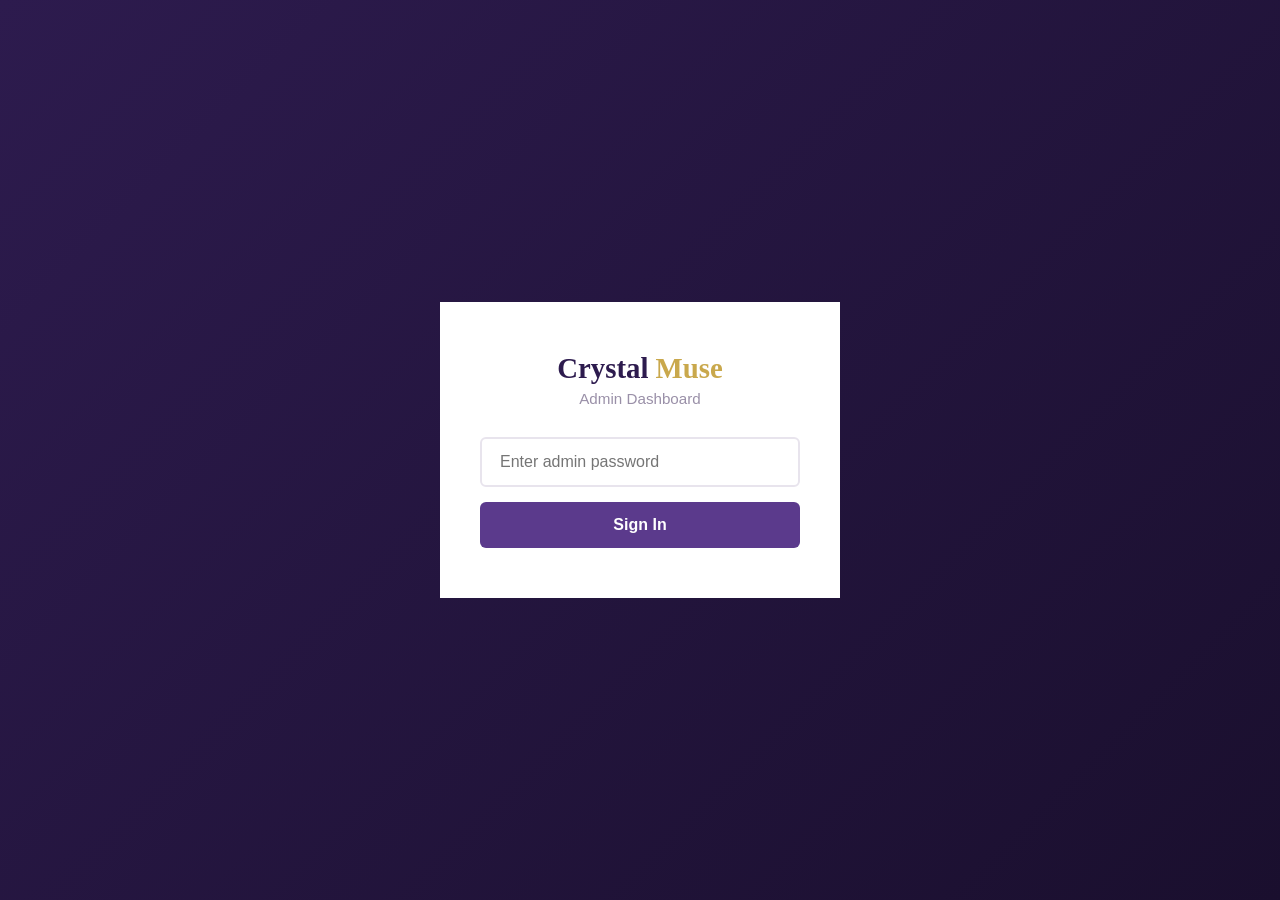
<file: admin/index.html>
<!DOCTYPE html>
<html lang="en">
<head>
  <meta charset="UTF-8">
  <meta name="viewport" content="width=device-width, initial-scale=1.0">
  <title>Admin — Crystal Muse</title>
  <link rel="stylesheet" href="../css/admin.css">
  <style>
    .image-upload-area {
      border: 2px dashed var(--purple-medium, #7c3aed);
      border-radius: 12px;
      padding: 20px;
      text-align: center;
      cursor: pointer;
      transition: all 0.3s;
      background: rgba(124,58,237,0.03);
      min-height: 120px;
      display: flex;
      align-items: center;
      justify-content: center;
      flex-direction: column;
    }
    .image-upload-area:hover {
      border-color: var(--gold, #d4a843);
      background: rgba(212,168,67,0.05);
    }
    .upload-placeholder {
      display: flex;
      flex-direction: column;
      align-items: center;
      gap: 6px;
      color: var(--gray-500, #888);
    }
    .upload-placeholder .upload-icon {
      font-size: 2rem;
    }
    .upload-placeholder .upload-hint {
      font-size: 0.8rem;
      opacity: 0.6;
    }
    .image-preview-grid {
      display: flex;
      flex-wrap: wrap;
      gap: 8px;
      justify-content: center;
      margin-top: 10px;
      width: 100%;
    }
    .image-preview-item {
      position: relative;
      width: 80px;
      height: 80px;
      border-radius: 8px;
      overflow: hidden;
      border: 2px solid var(--gold, #d4a843);
      background: #f5f5f5;
    }
    .image-preview-item img {
      width: 100%;
      height: 100%;
      object-fit: cover;
    }
    .image-preview-item .remove-btn {
      position: absolute;
      top: -6px;
      right: -6px;
      background: #dc2626;
      color: white;
      border: none;
      border-radius: 50%;
      width: 20px;
      height: 20px;
      font-size: 0.7rem;
      cursor: pointer;
      display: flex;
      align-items: center;
      justify-content: center;
      transition: transform 0.2s;
      line-height: 1;
    }
    .image-preview-item .remove-btn:hover {
      transform: scale(1.2);
    }
    .image-preview-item.uploading {
      opacity: 0.5;
      animation: pulse 1s infinite;
    }
    @keyframes pulse {
      0%, 100% { opacity: 0.5; }
      50% { opacity: 1; }
    }
    .upload-status {
      margin-top: 8px;
      font-size: 0.85rem;
      color: var(--gray-500, #888);
      min-height: 20px;
    }
    .upload-status.uploading {
      color: var(--gold, #d4a843);
    }
    .upload-status.success {
      color: #22c55e;
    }
    .upload-status.error {
      color: #ef4444;
    }
  </style>
  <link rel="icon" href="data:image/svg+xml,<svg xmlns='http://www.w3.org/2000/svg' viewBox='0 0 32 32'><text y='28' font-size='28'>⚙️</text></svg>">
</head>
<body>
  <!-- LOGIN SCREEN -->
  <div class="login-page" id="loginScreen">
    <div class="login-card">
      <div class="logo">Crystal <span>Muse</span></div>
      <p>Admin Dashboard</p>
      <div class="login-error" id="loginError">Incorrect password</div>
      <input type="password" id="passwordInput" placeholder="Enter admin password" onkeydown="if(event.key==='Enter')login()">
      <button onclick="login()">Sign In</button>
    </div>
  </div>

  <!-- ADMIN PANEL -->
  <div class="admin-page" id="adminPanel" style="display:none;">
    <!-- Sidebar -->
    <nav class="admin-sidebar" id="adminSidebar">
      <div class="sidebar-logo">
        <h2>Crystal <span>Muse</span></h2>
        <div class="subtitle">Admin Panel</div>
      </div>
      <button class="nav-item active" data-tab="dashboard" onclick="switchTab('dashboard')">
        <span class="icon">📊</span> Dashboard
      </button>
      <button class="nav-item" data-tab="products" onclick="switchTab('products')">
        <span class="icon">💎</span> Products
      </button>
      <button class="nav-item" data-tab="orders" onclick="switchTab('orders')">
        <span class="icon">📦</span> Orders
      </button>
      <button class="nav-item" data-tab="customers" onclick="switchTab('customers')">
        <span class="icon">👥</span> Customers
      </button>
      <button class="nav-item" data-tab="settings" onclick="switchTab('settings')">
        <span class="icon">⚙️</span> Settings
      </button>
    </nav>

    <!-- Main Content -->
    <main class="admin-main">
      <div class="admin-header-bar">
        <h1 id="pageTitle">Dashboard</h1>
        <button class="btn btn-outline" onclick="logout()" style="font-size:0.85rem;">Sign Out</button>
      </div>

      <!-- DASHBOARD -->
      <div class="admin-section active" id="tab-dashboard">
        <div class="stats-grid" id="statsGrid">
          <div class="stat-card">
            <div class="label">Total Orders</div>
            <div class="value" id="statOrders">0</div>
          </div>
          <div class="stat-card">
            <div class="label">Total Revenue</div>
            <div class="value gold" id="statRevenue">$0.00</div>
          </div>
          <div class="stat-card">
            <div class="label">Products</div>
            <div class="value" id="statProducts">0</div>
          </div>
          <div class="stat-card">
            <div class="label">Customers</div>
            <div class="value green" id="statCustomers">0</div>
          </div>
        </div>
        <h3 style="font-family:var(--font-heading);margin-bottom:15px;color:var(--purple-deep);">Recent Orders</h3>
        <div class="table-container">
          <table>
            <thead>
              <tr>
                <th>Order #</th>
                <th>Customer</th>
                <th>Items</th>
                <th>Total</th>
                <th>Status</th>
                <th>Date</th>
              </tr>
            </thead>
            <tbody id="recentOrdersTable"></tbody>
          </table>
        </div>
      </div>

      <!-- PRODUCTS -->
      <div class="admin-section" id="tab-products">
        <div class="form-card">
          <h3 id="productFormTitle">Add New Product</h3>
          <form id="productForm" onsubmit="return false;">
            <input type="hidden" id="productFormId">
            <div class="form-grid">
              <div class="form-group">
                <label>Product Name</label>
                <input type="text" id="prodName" required>
              </div>
              <div class="form-group">
                <label>Price ($)</label>
                <input type="number" id="prodPrice" step="0.01" min="0" required>
              </div>
              <div class="form-group full-width">
                <label>Description</label>
                <textarea id="prodDesc" required></textarea>
              </div>
              <div class="form-group">
                <label>Product Images (URL)</label>
                <div style="display:flex;gap:6px;margin-bottom:8px;">
                  <input type="url" id="prodImageUrl" placeholder="https://example.com/image.jpg" style="flex:1;">
                  <button type="button" class="btn-sm btn-edit" onclick="addImageUrl()">＋ Add</button>
                </div>
                <div class="image-preview-grid" id="imagePreviewGrid">
                  <!-- Uploaded image thumbnails appear here -->
                </div>
                <input type="hidden" id="prodImages" value="">
              </div>
              <div class="form-group">
                <label>Category</label>
                <input type="text" id="prodCategory" required>
              </div>
              <div class="form-group">
                <label>Sizes (comma-separated)</label>
                <input type="text" id="prodSizes" value='S (6.5"), M (7"), L (7.5")'>
              </div>
              <div class="form-group">
                <label>Stock</label>
                <input type="number" id="prodStock" min="0" value="20">
              </div>
            </div>
            <div class="form-actions">
              <button type="button" class="btn btn-outline" onclick="resetProductForm()">Cancel</button>
              <button type="button" class="btn btn-purple" onclick="saveProduct()">Save Product</button>
            </div>
          </form>
        </div>
        <div class="table-container">
          <table>
            <thead>
              <tr>
                <th>ID</th>
                <th>Name</th>
                <th>Price</th>
                <th>Category</th>
                <th>Stock</th>
                <th>Actions</th>
              </tr>
            </thead>
            <tbody id="productsTable"></tbody>
          </table>
        </div>
      </div>

      <!-- ORDERS -->
      <div class="admin-section" id="tab-orders">
        <div class="table-container">
          <table>
            <thead>
              <tr>
                <th>Order #</th>
                <th>Customer</th>
                <th>Email</th>
                <th>Items</th>
                <th>Total</th>
                <th>Status</th>
                <th>Date</th>
              </tr>
            </thead>
            <tbody id="ordersTable"></tbody>
          </table>
        </div>
      </div>

      <!-- CUSTOMERS -->
      <div class="admin-section" id="tab-customers">
        <div class="table-container">
          <table>
            <thead>
              <tr>
                <th>Name</th>
                <th>Email</th>
                <th>Orders</th>
                <th>Total Spent</th>
                <th>Last Order</th>
              </tr>
            </thead>
            <tbody id="customersTable"></tbody>
          </table>
        </div>
      </div>

      <!-- SETTINGS -->
      <div class="admin-section" id="tab-settings">
        <div class="success-message" id="settingsSuccess">Settings saved successfully!</div>
        <div class="settings-card">
          <h3>Store Settings</h3>
          <div class="form-group">
            <label>Store Name</label>
            <input type="text" id="setStoreName">
          </div>
          <div class="form-group">
            <label>PayPal Email</label>
            <input type="email" id="setPaypalEmail">
          </div>
          <div class="form-group">
            <label>Currency</label>
            <select id="setCurrency">
              <option value="USD">USD ($)</option>
              <option value="EUR">EUR (€)</option>
              <option value="GBP">GBP (£)</option>
              <option value="CAD">CAD (C$)</option>
              <option value="AUD">AUD (A$)</option>
            </select>
          </div>
          <div class="form-actions">
            <button class="btn btn-purple" onclick="saveSettings()">Save Settings</button>
          </div>
        </div>
        <div class="settings-card">
          <h3>Change Password</h3>
          <div class="form-group">
            <label>Current Password</label>
            <input type="password" id="currentPassword">
          </div>
          <div class="form-group">
            <label>New Password</label>
            <input type="password" id="newPassword">
          </div>
          <div class="form-actions">
            <button class="btn btn-purple" onclick="changePassword()">Change Password</button>
          </div>
        </div>
        <div class="settings-card">
          <h3>GitHub Pages Sync</h3>
          <p style="margin-bottom:15px;color:var(--gray-500);font-size:0.95rem;">
            Configure GitHub API access to save data changes back to your repository.
          </p>
          <div class="form-group">
            <label>GitHub Token</label>
            <input type="password" id="setGithubToken" placeholder="ghp_xxxxxxxxxxxx">
          </div>
          <div class="form-group">
            <label>Repository (e.g., username/repo)</label>
            <input type="text" id="setGithubRepo" placeholder="yourusername/crystal-muse">
          </div>
          <div class="form-group">
            <label>Branch</label>
            <input type="text" id="setGithubBranch" value="main">
          </div>
          <div class="form-actions">
            <button class="btn btn-purple" onclick="saveGithubSettings()">Save GitHub Settings</button>
            <button class="btn btn-gold" onclick="syncToGithub()">Sync to GitHub Now</button>
          </div>
        </div>
      </div>
    </main>
  </div>

  <script src="../js/admin.js"></script>
</body>
</html>
</file>
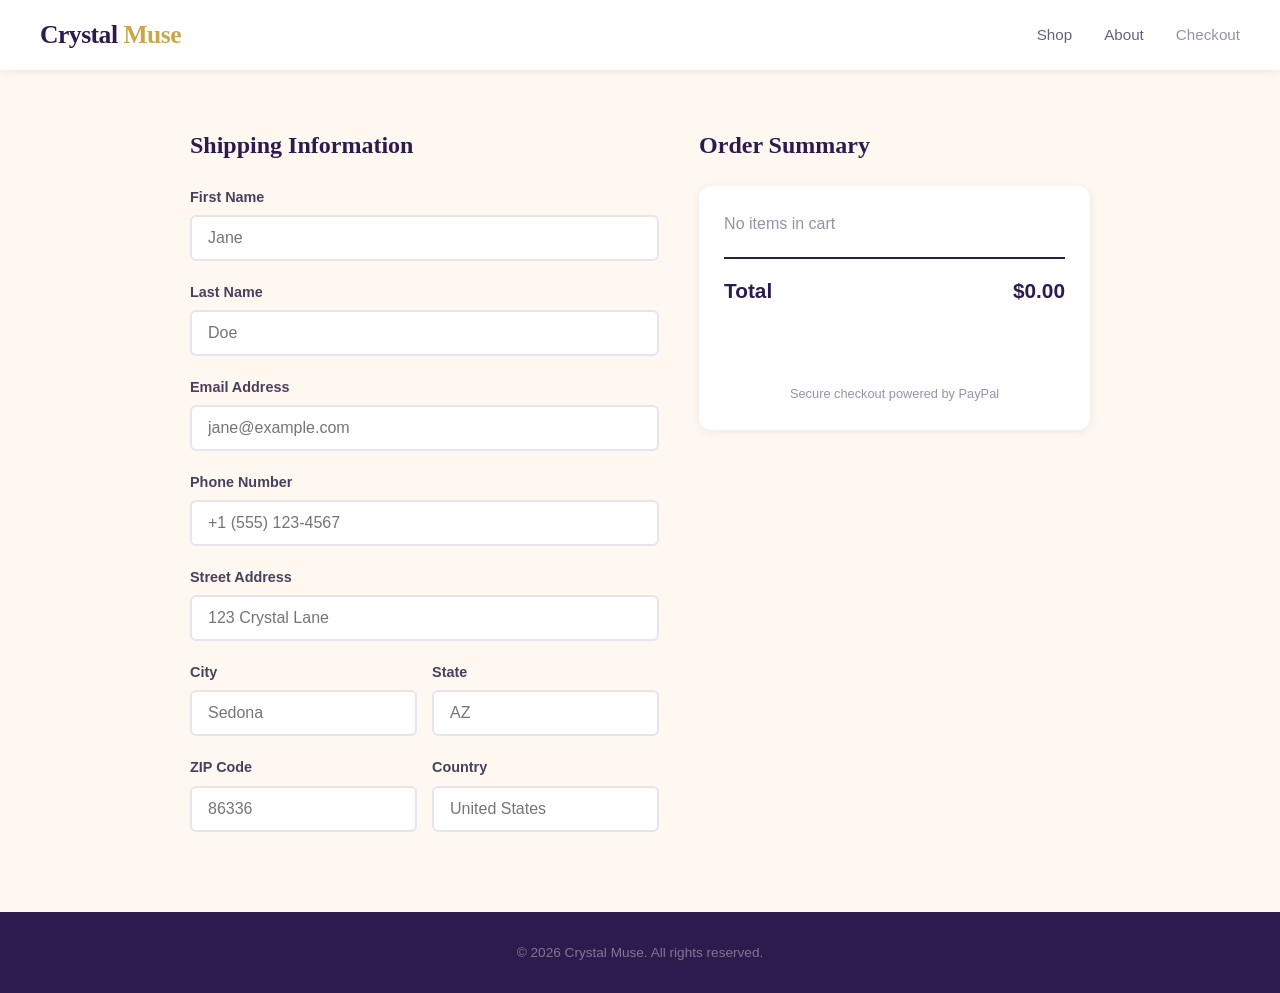
<file: checkout.html>
<!DOCTYPE html>
<html lang="en">
<head>
  <meta charset="UTF-8">
  <meta name="viewport" content="width=device-width, initial-scale=1.0">
  <title>Checkout — Crystal Muse</title>
  <meta name="description" content="Complete your crystal bracelet purchase">
  <link rel="stylesheet" href="../css/style.css">
  <link rel="icon" href="data:image/svg+xml,<svg xmlns='http://www.w3.org/2000/svg' viewBox='0 0 32 32'><text y='28' font-size='28'>💎</text></svg>">
</head>
<body>
  <!-- HEADER -->
  <header class="site-header">
    <div class="header-inner">
      <a href="../store/index.html" class="logo">Crystal <span>Muse</span></a>
      <ul class="nav-links">
        <li><a href="../store/index.html#products">Shop</a></li>
        <li><a href="../store/index.html#about">About</a></li>
        <li style="color:var(--gray-400);font-size:0.95rem;">Checkout</li>
      </ul>
    </div>
  </header>

  <!-- CHECKOUT -->
  <section class="checkout-page">
    <div class="checkout-grid">
      <div class="checkout-form">
        <h2>Shipping Information</h2>
        <form id="checkoutForm" onsubmit="return false;">
          <div class="form-group">
            <label for="firstName">First Name</label>
            <input type="text" id="firstName" required placeholder="Jane">
          </div>
          <div class="form-group">
            <label for="lastName">Last Name</label>
            <input type="text" id="lastName" required placeholder="Doe">
          </div>
          <div class="form-group">
            <label for="email">Email Address</label>
            <input type="email" id="email" required placeholder="jane@example.com">
          </div>
          <div class="form-group">
            <label for="phone">Phone Number</label>
            <input type="tel" id="phone" placeholder="+1 (555) 123-4567">
          </div>
          <div class="form-group">
            <label for="address">Street Address</label>
            <input type="text" id="address" required placeholder="123 Crystal Lane">
          </div>
          <div class="form-row">
            <div class="form-group">
              <label for="city">City</label>
              <input type="text" id="city" required placeholder="Sedona">
            </div>
            <div class="form-group">
              <label for="state">State</label>
              <input type="text" id="state" required placeholder="AZ">
            </div>
          </div>
          <div class="form-row">
            <div class="form-group">
              <label for="zip">ZIP Code</label>
              <input type="text" id="zip" required placeholder="86336">
            </div>
            <div class="form-group">
              <label for="country">Country</label>
              <input type="text" id="country" required placeholder="United States">
            </div>
          </div>
        </form>
      </div>

      <div class="checkout-summary">
        <h2>Order Summary</h2>
        <div class="checkout-summary-card">
          <div class="checkout-summary-items" id="checkoutItems"></div>
          <div class="checkout-total" id="checkoutTotal">
            <span>Total</span>
            <span>$0.00</span>
          </div>
          <div id="paypal-button-container" style="margin-top:20px;"></div>
          <p style="text-align:center;font-size:0.8rem;color:var(--gray-400);margin-top:12px;">
            Secure checkout powered by PayPal
          </p>
        </div>
      </div>
    </div>
  </section>

  <!-- FOOTER (minimal) -->
  <footer class="site-footer" style="padding:30px 20px;">
    <div class="container">
      <div class="footer-bottom" style="border:none;padding:0;">
        <p>&copy; 2026 Crystal Muse. All rights reserved.</p>
      </div>
    </div>
  </footer>

  <script src="../js/store.js"></script>
  <script src="https://www.paypal.com/sdk/js?client-id=sb&currency=USD" data-namespace="paypal_sdk"></script>
  <script>
    // Override: we're on checkout page
    document.addEventListener('DOMContentLoaded', function() {
      initCheckoutPage();
    });
  </script>
</body>
</html>
</file>
<file: css/admin.css>
/* ===== CRYSTAL MUSE ADMIN ===== */
:root {
  --purple-deep: #2D1B4E;
  --purple-medium: #5B3A8C;
  --purple-light: #8B6FC0;
  --gold-primary: #C9A84C;
  --gold-light: #E8D48B;
  --cream: #FFF8F0;
  --cream-dark: #F5EDE0;
  --white: #FFFFFF;
  --black: #1A1A2E;
  --gray-100: #F7F5FA;
  --gray-200: #E8E4ED;
  --gray-300: #C8C0D4;
  --gray-400: #9A90A8;
  --gray-500: #6B607C;
  --gray-600: #4A3F5C;
  --success: #2ECC71;
  --danger: #E74C3C;
  --warning: #F39C12;
  --shadow-sm: 0 2px 8px rgba(45, 27, 78, 0.08);
  --shadow-md: 0 4px 20px rgba(45, 27, 78, 0.12);
  --radius-sm: 6px;
  --radius-md: 12px;
  --font-heading: 'Georgia', 'Times New Roman', serif;
  --font-body: -apple-system, BlinkMacSystemFont, 'Segoe UI', Roboto, sans-serif;
  --transition: all 0.3s ease;
}

* { box-sizing: border-box; margin: 0; padding: 0; }

body {
  font-family: var(--font-body);
  background: var(--cream);
  color: var(--gray-600);
}

/* ===== LOGIN PAGE ===== */
.login-page {
  min-height: 100vh;
  display: flex;
  align-items: center;
  justify-content: center;
  background: linear-gradient(135deg, var(--purple-deep), #1a0f2e);
  padding: 20px;
}

.login-card {
  background: var(--white);
  border-radius: var(--radius-lg);
  padding: 50px 40px;
  max-width: 400px;
  width: 100%;
  box-shadow: var(--shadow-lg);
  text-align: center;
}

.login-card .logo {
  font-family: var(--font-heading);
  font-size: 1.8rem;
  font-weight: 700;
  color: var(--purple-deep);
  margin-bottom: 5px;
}

.login-card .logo span { color: var(--gold-primary); }

.login-card p {
  color: var(--gray-400);
  margin-bottom: 30px;
  font-size: 0.95rem;
}

.login-card input {
  width: 100%;
  padding: 14px 18px;
  border: 2px solid var(--gray-200);
  border-radius: var(--radius-sm);
  margin-bottom: 15px;
  font-size: 1rem;
  transition: var(--transition);
}

.login-card input:focus {
  outline: none;
  border-color: var(--purple-light);
}

.login-card button {
  width: 100%;
  padding: 14px;
  background: var(--purple-medium);
  color: var(--white);
  border: none;
  border-radius: var(--radius-sm);
  font-size: 1rem;
  font-weight: 600;
  cursor: pointer;
  transition: var(--transition);
}

.login-card button:hover { background: var(--purple-deep); }

.login-error {
  background: #FDE8E8;
  color: var(--danger);
  padding: 12px;
  border-radius: var(--radius-sm);
  margin-bottom: 15px;
  font-size: 0.9rem;
  display: none;
}

/* ===== ADMIN LAYOUT ===== */
.admin-page { display: flex; min-height: 100vh; }

.admin-sidebar {
  width: 240px;
  background: var(--purple-deep);
  color: var(--white);
  padding: 25px 0;
  flex-shrink: 0;
  position: sticky;
  top: 0;
  height: 100vh;
  overflow-y: auto;
}

.sidebar-logo {
  padding: 0 20px 25px;
  border-bottom: 1px solid rgba(255,255,255,0.1);
  margin-bottom: 20px;
}

.sidebar-logo h2 {
  font-family: var(--font-heading);
  font-size: 1.3rem;
  color: var(--white);
}

.sidebar-logo h2 span { color: var(--gold-primary); }

.sidebar-logo .subtitle {
  font-size: 0.75rem;
  color: rgba(255,255,255,0.4);
  text-transform: uppercase;
  letter-spacing: 2px;
  margin-top: 4px;
}

.nav-item {
  display: flex;
  align-items: center;
  gap: 12px;
  padding: 12px 20px;
  color: rgba(255,255,255,0.6);
  cursor: pointer;
  transition: var(--transition);
  font-size: 0.95rem;
  border: none;
  background: none;
  width: 100%;
  text-align: left;
}

.nav-item:hover {
  background: rgba(255,255,255,0.08);
  color: var(--white);
}

.nav-item.active {
  background: rgba(201, 168, 76, 0.15);
  color: var(--gold-primary);
  border-right: 3px solid var(--gold-primary);
}

.nav-item .icon { font-size: 1.2rem; }

.admin-main {
  flex: 1;
  padding: 30px;
  overflow-x: hidden;
}

.admin-header-bar {
  display: flex;
  align-items: center;
  justify-content: space-between;
  margin-bottom: 30px;
  padding-bottom: 20px;
  border-bottom: 1px solid var(--gray-200);
}

.admin-header-bar h1 {
  font-family: var(--font-heading);
  font-size: 1.6rem;
  color: var(--purple-deep);
}

.admin-section {
  display: none;
}

.admin-section.active {
  display: block;
}

/* ===== DASHBOARD STATS ===== */
.stats-grid {
  display: grid;
  grid-template-columns: repeat(auto-fit, minmax(220px, 1fr));
  gap: 20px;
  margin-bottom: 30px;
}

.stat-card {
  background: var(--white);
  border-radius: var(--radius-md);
  padding: 25px;
  box-shadow: var(--shadow-sm);
}

.stat-card .label {
  font-size: 0.85rem;
  color: var(--gray-400);
  text-transform: uppercase;
  letter-spacing: 1px;
  margin-bottom: 8px;
}

.stat-card .value {
  font-size: 2rem;
  font-weight: 700;
  color: var(--purple-deep);
}

.stat-card .value.gold { color: var(--gold-dark); }
.stat-card .value.green { color: var(--success); }

/* ===== TABLES ===== */
.table-container {
  background: var(--white);
  border-radius: var(--radius-md);
  box-shadow: var(--shadow-sm);
  overflow-x: auto;
}

.table-container table {
  width: 100%;
  border-collapse: collapse;
}

.table-container th {
  background: var(--gray-100);
  padding: 14px 16px;
  text-align: left;
  font-size: 0.8rem;
  text-transform: uppercase;
  letter-spacing: 1px;
  color: var(--gray-500);
  font-weight: 600;
  border-bottom: 2px solid var(--gray-200);
}

.table-container td {
  padding: 12px 16px;
  border-bottom: 1px solid var(--gray-100);
  font-size: 0.9rem;
}

.table-container tr:hover td {
  background: var(--gray-100);
}

.table-actions {
  display: flex;
  gap: 6px;
}

.btn-sm {
  padding: 6px 12px;
  border: none;
  border-radius: var(--radius-sm);
  font-size: 0.8rem;
  font-weight: 600;
  cursor: pointer;
  transition: var(--transition);
}

.btn-edit { background: #EBE5F5; color: var(--purple-medium); }
.btn-edit:hover { background: #D5C9EB; }

.btn-delete { background: #FDE8E8; color: var(--danger); }
.btn-delete:hover { background: #F5CCCC; }

.btn-view { background: #E8F4FD; color: #2E86DE; }
.btn-view:hover { background: #CCE5F5; }

.status-badge {
  display: inline-block;
  padding: 4px 12px;
  border-radius: 50px;
  font-size: 0.75rem;
  font-weight: 600;
}

.status-pending { background: #FFF3CD; color: #856404; }
.status-shipped { background: #D4EDDA; color: #155724; }
.status-delivered { background: #C3E6CB; color: #0B5E2A; }
.status-cancelled { background: #F8D7DA; color: #721C24; }

.status-select {
  padding: 6px 10px;
  border: 1px solid var(--gray-300);
  border-radius: var(--radius-sm);
  font-size: 0.8rem;
  cursor: pointer;
}

/* ===== FORMS ===== */
.form-card {
  background: var(--white);
  border-radius: var(--radius-md);
  padding: 30px;
  box-shadow: var(--shadow-sm);
  margin-bottom: 30px;
}

.form-card h3 {
  font-family: var(--font-heading);
  margin-bottom: 20px;
  color: var(--purple-deep);
}

.form-grid {
  display: grid;
  grid-template-columns: 1fr 1fr;
  gap: 15px;
}

.form-grid .full-width {
  grid-column: 1 / -1;
}

.form-group {
  margin-bottom: 15px;
}

.form-group label {
  display: block;
  font-weight: 600;
  margin-bottom: 5px;
  font-size: 0.9rem;
  color: var(--gray-600);
}

.form-group input,
.form-group select,
.form-group textarea {
  width: 100%;
  padding: 10px 14px;
  border: 2px solid var(--gray-200);
  border-radius: var(--radius-sm);
  font-size: 0.95rem;
  transition: var(--transition);
}

.form-group input:focus,
.form-group select:focus,
.form-group textarea:focus {
  outline: none;
  border-color: var(--purple-light);
}

.form-group textarea {
  resize: vertical;
  min-height: 80px;
}

.form-actions {
  display: flex;
  gap: 10px;
  justify-content: flex-end;
  margin-top: 20px;
}

.btn {
  padding: 10px 24px;
  border: none;
  border-radius: var(--radius-sm);
  font-weight: 600;
  font-size: 0.95rem;
  cursor: pointer;
  transition: var(--transition);
}

.btn-purple { background: var(--purple-medium); color: var(--white); }
.btn-purple:hover { background: var(--purple-deep); }

.btn-gold { background: var(--gold-primary); color: var(--purple-deep); }
.btn-gold:hover { background: var(--gold-light); }

.btn-outline {
  background: transparent;
  border: 2px solid var(--gray-300);
  color: var(--gray-500);
}

.btn-outline:hover {
  border-color: var(--gray-400);
  color: var(--gray-600);
}

.btn-danger { background: var(--danger); color: var(--white); }
.btn-danger:hover { background: #C0392B; }

/* ===== SETTINGS ===== */
.settings-card {
  background: var(--white);
  border-radius: var(--radius-md);
  padding: 30px;
  box-shadow: var(--shadow-sm);
  margin-bottom: 20px;
}

.settings-card h3 {
  font-family: var(--font-heading);
  margin-bottom: 20px;
  color: var(--purple-deep);
  padding-bottom: 10px;
  border-bottom: 1px solid var(--gray-200);
}

.success-message {
  background: #D4EDDA;
  color: #155724;
  padding: 12px 20px;
  border-radius: var(--radius-sm);
  margin-bottom: 20px;
  display: none;
}

/* ===== RESPONSIVE ===== */
@media (max-width: 768px) {
  .admin-page {
    flex-direction: column;
  }
  .admin-sidebar {
    width: 100%;
    height: auto;
    position: relative;
    padding: 15px 0;
    display: flex;
    overflow-x: auto;
  }
  .sidebar-logo { display: none; }
  .nav-item {
    padding: 10px 15px;
    white-space: nowrap;
    flex-shrink: 0;
    width: auto;
  }
  .admin-main {
    padding: 20px;
  }
  .stats-grid {
    grid-template-columns: 1fr 1fr;
  }
  .form-grid {
    grid-template-columns: 1fr;
  }
}
</file>
<file: css/style.css>
/* ===== CRYSTAL MUSE - Design System ===== */
:root {
  --purple-deep: #2D1B4E;
  --purple-medium: #5B3A8C;
  --purple-light: #8B6FC0;
  --gold-primary: #C9A84C;
  --gold-light: #E8D48B;
  --gold-dark: #A88A2E;
  --cream: #FFF8F0;
  --cream-dark: #F5EDE0;
  --white: #FFFFFF;
  --black: #1A1A2E;
  --gray-100: #F7F5FA;
  --gray-200: #E8E4ED;
  --gray-300: #C8C0D4;
  --gray-400: #9A90A8;
  --gray-500: #6B607C;
  --gray-600: #4A3F5C;
  --success: #2ECC71;
  --danger: #E74C3C;
  --warning: #F39C12;
  --shadow-sm: 0 2px 8px rgba(45, 27, 78, 0.08);
  --shadow-md: 0 4px 20px rgba(45, 27, 78, 0.12);
  --shadow-lg: 0 8px 40px rgba(45, 27, 78, 0.16);
  --radius-sm: 6px;
  --radius-md: 12px;
  --radius-lg: 20px;
  --font-heading: 'Georgia', 'Times New Roman', serif;
  --font-body: -apple-system, BlinkMacSystemFont, 'Segoe UI', Roboto, sans-serif;
  --transition: all 0.3s cubic-bezier(0.4, 0, 0.2, 1);
}

/* ===== RESET & BASE ===== */
*, *::before, *::after { box-sizing: border-box; margin: 0; padding: 0; }

html { scroll-behavior: smooth; }

body {
  font-family: var(--font-body);
  background: var(--cream);
  color: var(--gray-600);
  line-height: 1.6;
  -webkit-font-smoothing: antialiased;
}

h1, h2, h3, h4, h5, h6 {
  font-family: var(--font-heading);
  color: var(--purple-deep);
  line-height: 1.3;
}

a { text-decoration: none; color: inherit; }
img { max-width: 100%; height: auto; display: block; }
button { cursor: pointer; font-family: inherit; }
input, select, textarea { font-family: inherit; font-size: inherit; }

.container {
  max-width: 1200px;
  margin: 0 auto;
  padding: 0 20px;
}

.section-title {
  font-size: 2rem;
  text-align: center;
  margin-bottom: 0.5rem;
  color: var(--purple-deep);
}

.section-subtitle {
  text-align: center;
  color: var(--gray-400);
  margin-bottom: 2.5rem;
  font-size: 1.1rem;
}

/* ===== HEADER ===== */
.site-header {
  background: var(--white);
  box-shadow: var(--shadow-sm);
  position: sticky;
  top: 0;
  z-index: 100;
  padding: 0 20px;
}

.header-inner {
  max-width: 1200px;
  margin: 0 auto;
  display: flex;
  align-items: center;
  justify-content: space-between;
  height: 70px;
}

.logo {
  font-family: var(--font-heading);
  font-size: 1.6rem;
  font-weight: 700;
  color: var(--purple-deep);
  letter-spacing: -0.5px;
}

.logo span {
  color: var(--gold-primary);
}

.nav-links {
  display: flex;
  align-items: center;
  gap: 2rem;
  list-style: none;
}

.nav-links a {
  color: var(--gray-500);
  font-size: 0.95rem;
  font-weight: 500;
  transition: var(--transition);
  position: relative;
}

.nav-links a:hover {
  color: var(--purple-medium);
}

.nav-links a::after {
  content: '';
  position: absolute;
  bottom: -4px;
  left: 0;
  width: 0;
  height: 2px;
  background: var(--gold-primary);
  transition: var(--transition);
}

.nav-links a:hover::after {
  width: 100%;
}

.cart-icon {
  position: relative;
  font-size: 1.3rem;
  cursor: pointer;
  background: none;
  border: none;
  color: var(--gray-500);
  transition: var(--transition);
}

.cart-icon:hover {
  color: var(--purple-medium);
}

.cart-count {
  position: absolute;
  top: -8px;
  right: -10px;
  background: var(--gold-primary);
  color: var(--white);
  font-size: 0.7rem;
  font-weight: 700;
  width: 20px;
  height: 20px;
  border-radius: 50%;
  display: flex;
  align-items: center;
  justify-content: center;
  font-family: var(--font-body);
}

.mobile-menu-btn {
  display: none;
  background: none;
  border: none;
  font-size: 1.5rem;
  color: var(--purple-deep);
  cursor: pointer;
}

/* ===== HERO ===== */
.hero {
  background: linear-gradient(135deg, var(--purple-deep) 0%, #1a0f2e 50%, var(--purple-medium) 100%);
  padding: 100px 20px;
  text-align: center;
  position: relative;
  overflow: hidden;
}

.hero::before {
  content: '';
  position: absolute;
  top: 0; left: 0; right: 0; bottom: 0;
  background: url('https://images.unsplash.com/photo-1515562141589-67f3e3fb20a8?w=1200&h=600&fit=crop') center/cover no-repeat;
  opacity: 0.12;
  mix-blend-mode: overlay;
}

.hero-content {
  position: relative;
  z-index: 1;
  max-width: 700px;
  margin: 0 auto;
}

.hero-badge {
  display: inline-block;
  background: rgba(201, 168, 76, 0.2);
  color: var(--gold-light);
  padding: 6px 18px;
  border-radius: 50px;
  font-size: 0.85rem;
  font-weight: 500;
  margin-bottom: 20px;
  border: 1px solid rgba(201, 168, 76, 0.3);
}

.hero h1 {
  font-size: 3.2rem;
  color: var(--white);
  margin-bottom: 1rem;
  line-height: 1.2;
}

.hero h1 span {
  color: var(--gold-primary);
}

.hero p {
  font-size: 1.2rem;
  color: rgba(255, 255, 255, 0.75);
  margin-bottom: 2rem;
  max-width: 500px;
  margin-left: auto;
  margin-right: auto;
}

.hero-cta {
  display: inline-flex;
  align-items: center;
  gap: 10px;
  background: var(--gold-primary);
  color: var(--purple-deep);
  padding: 16px 36px;
  border-radius: 50px;
  font-weight: 600;
  font-size: 1.05rem;
  border: none;
  transition: var(--transition);
}

.hero-cta:hover {
  background: var(--gold-light);
  transform: translateY(-2px);
  box-shadow: 0 8px 25px rgba(201, 168, 76, 0.35);
}

/* ===== PRODUCTS SECTION ===== */
.products-section {
  padding: 80px 20px;
}

.products-grid {
  display: grid;
  grid-template-columns: repeat(auto-fill, minmax(270px, 1fr));
  gap: 30px;
  max-width: 1200px;
  margin: 0 auto;
}

.product-card {
  background: var(--white);
  border-radius: var(--radius-md);
  overflow: hidden;
  box-shadow: var(--shadow-sm);
  transition: var(--transition);
  cursor: pointer;
  display: flex;
  flex-direction: column;
}

.product-card:hover {
  transform: translateY(-6px);
  box-shadow: var(--shadow-lg);
}

.product-card-image {
  width: 100%;
  height: 280px;
  object-fit: cover;
  transition: var(--transition);
}

.product-card:hover .product-card-image {
  transform: scale(1.05);
}

.product-card-body {
  padding: 20px;
  flex: 1;
  display: flex;
  flex-direction: column;
}

.product-card-body h3 {
  font-size: 1.1rem;
  margin-bottom: 6px;
  color: var(--purple-deep);
}

.product-card-category {
  font-size: 0.8rem;
  color: var(--gray-400);
  text-transform: uppercase;
  letter-spacing: 1px;
  margin-bottom: 8px;
}

.product-card-price {
  font-size: 1.3rem;
  font-weight: 700;
  color: var(--gold-dark);
  margin-bottom: 15px;
  margin-top: auto;
}

.product-card-btn {
  width: 100%;
  padding: 12px;
  background: var(--purple-medium);
  color: var(--white);
  border: none;
  border-radius: var(--radius-sm);
  font-weight: 600;
  font-size: 0.95rem;
  transition: var(--transition);
  display: flex;
  align-items: center;
  justify-content: center;
  gap: 8px;
}

.product-card-btn:hover {
  background: var(--purple-deep);
}

.product-card-btn.added {
  background: var(--success);
}

/* ===== ABOUT SECTION ===== */
.about-section {
  background: var(--cream-dark);
  padding: 80px 20px;
}

.about-content {
  max-width: 800px;
  margin: 0 auto;
  text-align: center;
}

.about-content p {
  font-size: 1.1rem;
  color: var(--gray-500);
  line-height: 1.8;
  margin-bottom: 1.5rem;
}

.about-content .highlight {
  color: var(--purple-medium);
  font-weight: 600;
}

.about-values {
  display: grid;
  grid-template-columns: repeat(auto-fit, minmax(200px, 1fr));
  gap: 30px;
  margin-top: 40px;
}

.value-item {
  text-align: center;
  padding: 30px 20px;
}

.value-item .icon {
  font-size: 2.5rem;
  margin-bottom: 15px;
}

.value-item h4 {
  font-family: var(--font-heading);
  color: var(--purple-deep);
  margin-bottom: 8px;
}

.value-item p {
  font-size: 0.95rem;
  color: var(--gray-400);
}

/* ===== FOOTER ===== */
.site-footer {
  background: var(--purple-deep);
  color: rgba(255, 255, 255, 0.8);
  padding: 60px 20px 30px;
}

.footer-inner {
  max-width: 1200px;
  margin: 0 auto;
  display: grid;
  grid-template-columns: 2fr 1fr 1fr 1fr;
  gap: 40px;
  margin-bottom: 40px;
}

.footer-col h4 {
  color: var(--white);
  font-family: var(--font-heading);
  margin-bottom: 15px;
  font-size: 1.1rem;
}

.footer-col p {
  font-size: 0.9rem;
  line-height: 1.7;
  color: rgba(255, 255, 255, 0.6);
}

.footer-col ul {
  list-style: none;
}

.footer-col ul li {
  margin-bottom: 10px;
}

.footer-col ul li a {
  color: rgba(255, 255, 255, 0.6);
  font-size: 0.9rem;
  transition: var(--transition);
}

.footer-col ul li a:hover {
  color: var(--gold-light);
}

.footer-bottom {
  border-top: 1px solid rgba(255, 255, 255, 0.1);
  padding-top: 20px;
  text-align: center;
  font-size: 0.85rem;
  color: rgba(255, 255, 255, 0.4);
}

.footer-payments {
  display: flex;
  gap: 12px;
  justify-content: center;
  margin-top: 15px;
  font-size: 1.5rem;
}

/* ===== MODAL ===== */
.modal-overlay {
  position: fixed;
  top: 0; left: 0; right: 0; bottom: 0;
  background: rgba(26, 26, 46, 0.7);
  z-index: 200;
  display: none;
  align-items: center;
  justify-content: center;
  padding: 20px;
  backdrop-filter: blur(4px);
}

.modal-overlay.active {
  display: flex;
}

.modal {
  background: var(--white);
  border-radius: var(--radius-lg);
  max-width: 800px;
  width: 100%;
  max-height: 90vh;
  overflow-y: auto;
  box-shadow: var(--shadow-lg);
  animation: modalIn 0.3s ease;
}

@keyframes modalIn {
  from { opacity: 0; transform: scale(0.95) translateY(20px); }
  to { opacity: 1; transform: scale(1) translateY(0); }
}

.modal-close {
  position: absolute;
  top: 15px;
  right: 15px;
  background: rgba(0,0,0,0.05);
  border: none;
  width: 36px;
  height: 36px;
  border-radius: 50%;
  font-size: 1.2rem;
  cursor: pointer;
  transition: var(--transition);
  z-index: 5;
}

.modal-close:hover {
  background: rgba(0,0,0,0.1);
}

.modal-content {
  display: grid;
  grid-template-columns: 1fr 1fr;
  gap: 30px;
  padding: 30px;
  position: relative;
}

.modal-image-section {
  position: relative;
}

.modal-image {
  width: 100%;
  height: 400px;
  object-fit: cover;
  border-radius: var(--radius-md);
}

.modal-thumbnails {
  display: flex;
  gap: 8px;
  margin-top: 10px;
  flex-wrap: wrap;
  justify-content: center;
}

.modal-thumbnails .thumb {
  width: 60px;
  height: 60px;
  border-radius: 8px;
  overflow: hidden;
  cursor: pointer;
  border: 2px solid var(--gray-300);
  transition: var(--transition);
  opacity: 0.6;
}

.modal-thumbnails .thumb:hover,
.modal-thumbnails .thumb.active {
  border-color: var(--gold-primary);
  opacity: 1;
}

.modal-thumbnails .thumb img {
  width: 100%;
  height: 100%;
  object-fit: cover;
}

.modal-details h2 {
  font-size: 1.6rem;
  margin-bottom: 8px;
}

.modal-details .price {
  font-size: 1.5rem;
  font-weight: 700;
  color: var(--gold-dark);
  margin-bottom: 15px;
}

.modal-details .description {
  color: var(--gray-500);
  line-height: 1.7;
  margin-bottom: 20px;
  font-size: 0.95rem;
}

.modal-details label {
  display: block;
  font-weight: 600;
  color: var(--gray-600);
  margin-bottom: 6px;
  font-size: 0.9rem;
}

.modal-details select,
.modal-details input[type="number"] {
  width: 100%;
  padding: 10px 14px;
  border: 2px solid var(--gray-200);
  border-radius: var(--radius-sm);
  margin-bottom: 15px;
  font-size: 0.95rem;
  transition: var(--transition);
  background: var(--white);
}

.modal-details select:focus,
.modal-details input[type="number"]:focus {
  outline: none;
  border-color: var(--purple-light);
}

.modal-actions {
  display: flex;
  gap: 12px;
  margin-bottom: 20px;
}

.btn-primary {
  flex: 1;
  padding: 14px 20px;
  background: var(--purple-medium);
  color: var(--white);
  border: none;
  border-radius: var(--radius-sm);
  font-weight: 600;
  font-size: 0.95rem;
  transition: var(--transition);
}

.btn-primary:hover {
  background: var(--purple-deep);
}

.btn-gold {
  flex: 1;
  padding: 14px 20px;
  background: var(--gold-primary);
  color: var(--purple-deep);
  border: none;
  border-radius: var(--radius-sm);
  font-weight: 600;
  font-size: 0.95rem;
  transition: var(--transition);
}

.btn-gold:hover {
  background: var(--gold-light);
}

/* Reviews section in modal */
.reviews-section {
  margin-top: 20px;
  border-top: 1px solid var(--gray-200);
  padding-top: 20px;
}

.reviews-section h4 {
  font-family: var(--font-heading);
  margin-bottom: 12px;
  color: var(--purple-deep);
}

.review-item {
  padding: 12px 0;
  border-bottom: 1px solid var(--gray-100);
}

.review-item .review-author {
  font-weight: 600;
  color: var(--gray-600);
  font-size: 0.9rem;
}

.review-item .review-stars {
  color: var(--gold-primary);
  font-size: 0.85rem;
}

.review-item .review-text {
  color: var(--gray-400);
  font-size: 0.9rem;
  margin-top: 4px;
}

/* ===== CART DRAWER ===== */
.cart-drawer {
  position: fixed;
  top: 0;
  right: -400px;
  width: 400px;
  max-width: 100vw;
  height: 100vh;
  background: var(--white);
  box-shadow: -5px 0 30px rgba(0,0,0,0.15);
  z-index: 300;
  transition: right 0.35s cubic-bezier(0.4, 0, 0.2, 1);
  display: flex;
  flex-direction: column;
}

.cart-drawer.open {
  right: 0;
}

.cart-overlay {
  position: fixed;
  top: 0; left: 0; right: 0; bottom: 0;
  background: rgba(26, 26, 46, 0.5);
  z-index: 299;
  display: none;
  backdrop-filter: blur(2px);
}

.cart-overlay.active {
  display: block;
}

.cart-header {
  display: flex;
  align-items: center;
  justify-content: space-between;
  padding: 20px;
  border-bottom: 1px solid var(--gray-200);
}

.cart-header h3 {
  font-family: var(--font-heading);
  font-size: 1.3rem;
}

.cart-close {
  background: none;
  border: none;
  font-size: 1.4rem;
  color: var(--gray-400);
  cursor: pointer;
  transition: var(--transition);
}

.cart-close:hover {
  color: var(--gray-600);
}

.cart-items {
  flex: 1;
  overflow-y: auto;
  padding: 20px;
}

.cart-item {
  display: flex;
  gap: 15px;
  padding: 15px 0;
  border-bottom: 1px solid var(--gray-100);
}

.cart-item-image {
  width: 70px;
  height: 70px;
  object-fit: cover;
  border-radius: var(--radius-sm);
  flex-shrink: 0;
}

.cart-item-info {
  flex: 1;
}

.cart-item-name {
  font-weight: 600;
  color: var(--purple-deep);
  margin-bottom: 4px;
  font-size: 0.95rem;
}

.cart-item-details {
  font-size: 0.85rem;
  color: var(--gray-400);
  margin-bottom: 6px;
}

.cart-item-bottom {
  display: flex;
  align-items: center;
  justify-content: space-between;
}

.cart-item-qty {
  display: flex;
  align-items: center;
  gap: 8px;
}

.cart-item-qty button {
  width: 28px;
  height: 28px;
  border-radius: 50%;
  border: 1px solid var(--gray-300);
  background: var(--white);
  font-size: 1rem;
  display: flex;
  align-items: center;
  justify-content: center;
  transition: var(--transition);
}

.cart-item-qty button:hover {
  border-color: var(--purple-light);
  background: var(--gray-100);
}

.cart-item-qty span {
  font-weight: 600;
  min-width: 20px;
  text-align: center;
}

.cart-item-price {
  font-weight: 700;
  color: var(--gold-dark);
}

.cart-item-remove {
  background: none;
  border: none;
  color: var(--danger);
  font-size: 0.8rem;
  cursor: pointer;
  padding: 4px 0;
  transition: var(--transition);
}

.cart-item-remove:hover {
  text-decoration: underline;
}

.cart-empty {
  text-align: center;
  padding: 60px 20px;
  color: var(--gray-400);
}

.cart-empty .empty-icon {
  font-size: 3rem;
  margin-bottom: 15px;
  opacity: 0.5;
}

.cart-footer {
  padding: 20px;
  border-top: 1px solid var(--gray-200);
}

.cart-coupon {
  display: flex;
  gap: 8px;
  margin-bottom: 15px;
}

.cart-coupon input {
  flex: 1;
  padding: 10px 14px;
  border: 2px solid var(--gray-200);
  border-radius: var(--radius-sm);
  font-size: 0.9rem;
}

.cart-coupon input:focus {
  outline: none;
  border-color: var(--purple-light);
}

.cart-coupon button {
  padding: 10px 16px;
  background: var(--purple-medium);
  color: var(--white);
  border: none;
  border-radius: var(--radius-sm);
  font-weight: 600;
  font-size: 0.85rem;
  transition: var(--transition);
}

.cart-coupon button:hover {
  background: var(--purple-deep);
}

.cart-subtotal {
  display: flex;
  justify-content: space-between;
  font-size: 1.1rem;
  margin-bottom: 15px;
  padding-top: 10px;
  border-top: 1px solid var(--gray-200);
}

.cart-subtotal .amount {
  font-weight: 700;
  color: var(--gold-dark);
}

.cart-checkout-btn {
  width: 100%;
  padding: 14px;
  background: var(--gold-primary);
  color: var(--purple-deep);
  border: none;
  border-radius: var(--radius-sm);
  font-weight: 700;
  font-size: 1.05rem;
  transition: var(--transition);
  display: flex;
  align-items: center;
  justify-content: center;
  gap: 8px;
}

.cart-checkout-btn:hover {
  background: var(--gold-light);
}

/* ===== CHECKOUT PAGE ===== */
.checkout-page {
  padding: 60px 20px;
}

.checkout-grid {
  max-width: 900px;
  margin: 0 auto;
  display: grid;
  grid-template-columns: 1.2fr 1fr;
  gap: 40px;
}

.checkout-form h2,
.checkout-summary h2 {
  font-family: var(--font-heading);
  margin-bottom: 25px;
  font-size: 1.5rem;
}

.form-group {
  margin-bottom: 20px;
}

.form-group label {
  display: block;
  font-weight: 600;
  margin-bottom: 6px;
  font-size: 0.9rem;
  color: var(--gray-600);
}

.form-group input,
.form-group textarea {
  width: 100%;
  padding: 12px 16px;
  border: 2px solid var(--gray-200);
  border-radius: var(--radius-sm);
  font-size: 1rem;
  transition: var(--transition);
  background: var(--white);
}

.form-group input:focus,
.form-group textarea:focus {
  outline: none;
  border-color: var(--purple-light);
}

.form-group textarea {
  resize: vertical;
  min-height: 80px;
}

.form-row {
  display: grid;
  grid-template-columns: 1fr 1fr;
  gap: 15px;
}

.checkout-summary-card {
  background: var(--white);
  border-radius: var(--radius-md);
  padding: 25px;
  box-shadow: var(--shadow-sm);
}

.checkout-summary-items {
  margin-bottom: 20px;
}

.checkout-summary-item {
  display: flex;
  justify-content: space-between;
  padding: 10px 0;
  border-bottom: 1px solid var(--gray-100);
  font-size: 0.95rem;
}

.checkout-summary-item .item-left {
  display: flex;
  gap: 8px;
}

.checkout-summary-item .item-qty {
  color: var(--gray-400);
}

.checkout-total {
  display: flex;
  justify-content: space-between;
  font-size: 1.3rem;
  font-weight: 700;
  padding-top: 15px;
  border-top: 2px solid var(--purple-deep);
  color: var(--purple-deep);
}

#paypal-button-container {
  margin-top: 20px;
  min-height: 45px;
}

/* ===== TOAST NOTIFICATIONS ===== */
.toast {
  position: fixed;
  bottom: 30px;
  right: 30px;
  background: var(--purple-deep);
  color: var(--white);
  padding: 16px 24px;
  border-radius: var(--radius-sm);
  box-shadow: var(--shadow-lg);
  z-index: 999;
  transform: translateY(100px);
  opacity: 0;
  transition: all 0.4s cubic-bezier(0.4, 0, 0.2, 1);
}

.toast.show {
  transform: translateY(0);
  opacity: 1;
}

.toast.success { background: var(--success); }
.toast.error { background: var(--danger); }

/* ===== RESPONSIVE ===== */
@media (max-width: 900px) {
  .modal-content {
    grid-template-columns: 1fr;
  }
  .modal-image {
    height: 300px;
  }
  .checkout-grid {
    grid-template-columns: 1fr;
  }
  .footer-inner {
    grid-template-columns: 1fr 1fr;
  }
}

@media (max-width: 768px) {
  .nav-links {
    display: none;
    position: absolute;
    top: 70px;
    left: 0;
    right: 0;
    background: var(--white);
    flex-direction: column;
    padding: 20px;
    box-shadow: var(--shadow-md);
    gap: 1rem;
  }
  .nav-links.open {
    display: flex;
  }
  .mobile-menu-btn {
    display: block;
  }
  .hero h1 {
    font-size: 2.2rem;
  }
  .hero {
    padding: 60px 20px;
  }
  .products-grid {
    grid-template-columns: repeat(auto-fill, minmax(220px, 1fr));
    gap: 20px;
  }
  .cart-drawer {
    width: 100vw;
  }
  .footer-inner {
    grid-template-columns: 1fr;
    gap: 30px;
  }
}

@media (max-width: 480px) {
  .products-grid {
    grid-template-columns: 1fr;
  }
  .hero h1 {
    font-size: 1.8rem;
  }
  .section-title {
    font-size: 1.5rem;
  }
  .form-row {
    grid-template-columns: 1fr;
  }
}
</file>
